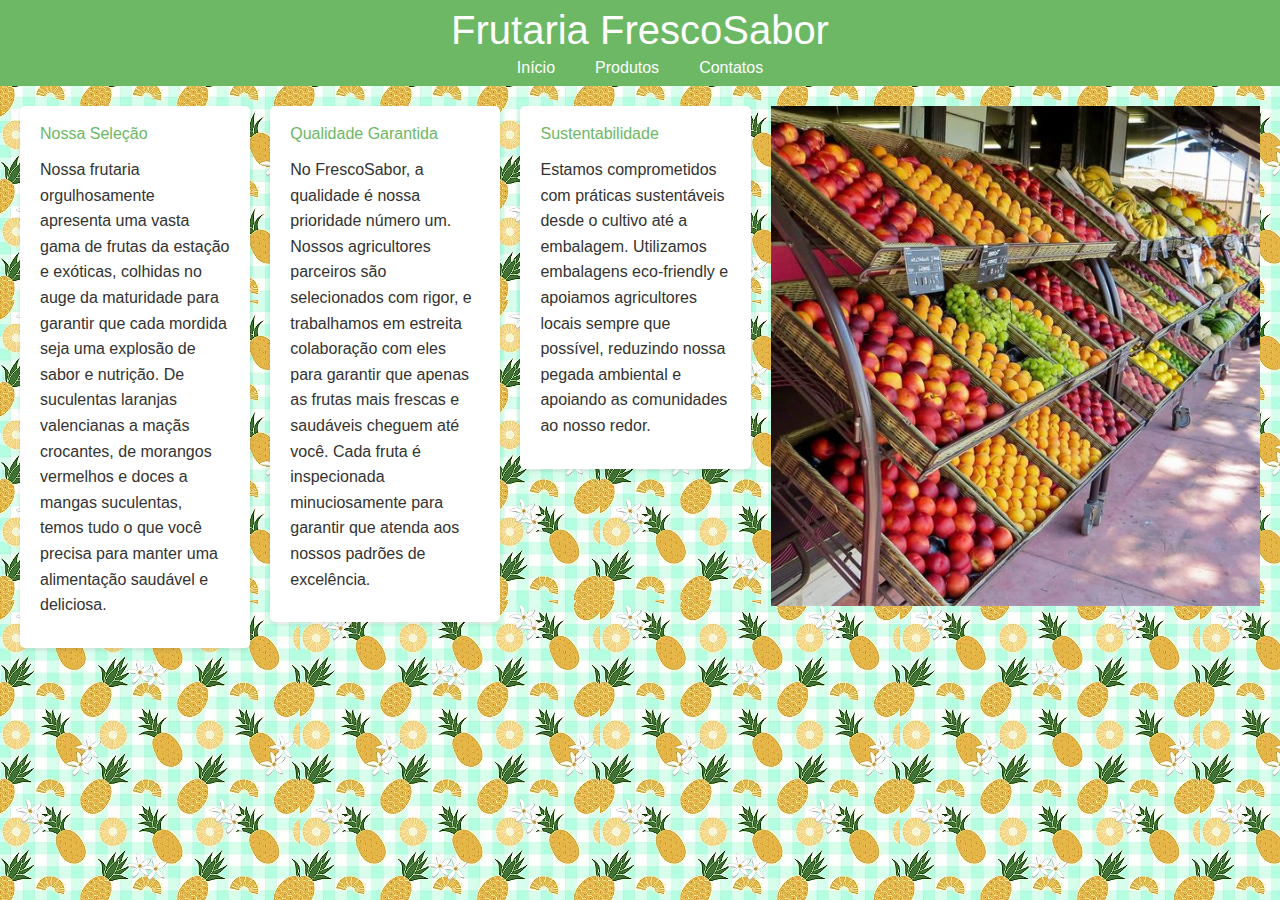
<file: 2trim-avaliacao-frontend-main/index.html>
<!DOCTYPE html>
<head>
    <title>Frutaria FrescoSabor - Início</title>
    <link rel="stylesheet" href="reset.css">
    <link rel="stylesheet" href="style.css">
</head>

<body>

    <header>
        <div class="caixa">
            <h1>Frutaria FrescoSabor</h1>
            <nav>
                <ul>
                    <li><a href="index.html">Início</a></li>
                    <li><a href="contato.html">Produtos</a></li>
                    <li><a href="produtos.html">Contatos</a></li>
                </ul>
            </nav>
        </div>
    </header>   
    <main>
       
        <div class="apresentacao">
            <h2>Nossa Seleção</h2>
            <p>Nossa frutaria orgulhosamente apresenta uma vasta gama de frutas da estação e exóticas, colhidas no auge da maturidade para garantir que cada mordida seja uma explosão de sabor e nutrição. De suculentas laranjas valencianas a maçãs crocantes, de morangos vermelhos e doces a mangas suculentas, temos tudo o que você precisa para manter uma alimentação saudável e deliciosa.</p>
        </div>
        <div class="apresentacao">
            <h2>Qualidade Garantida</h2>
            <p>No FrescoSabor, a qualidade é nossa prioridade número um. Nossos agricultores parceiros são selecionados com rigor, e trabalhamos em estreita colaboração com eles para garantir que apenas as frutas mais frescas e saudáveis cheguem até você. Cada fruta é inspecionada minuciosamente para garantir que atenda aos nossos padrões de excelência.</p>
        </div>
        <div class="apresentacao">
            <h2>Sustentabilidade</h2>
            <p>Estamos comprometidos com práticas sustentáveis desde o cultivo até a embalagem. Utilizamos embalagens eco-friendly e apoiamos agricultores locais sempre que possível, reduzindo nossa pegada ambiental e apoiando as comunidades ao nosso redor.</p>
        </div>
         <img src="imagens/frutas.jpg" class="imgfrutas">
    </main>
</body>
</html>
</file>
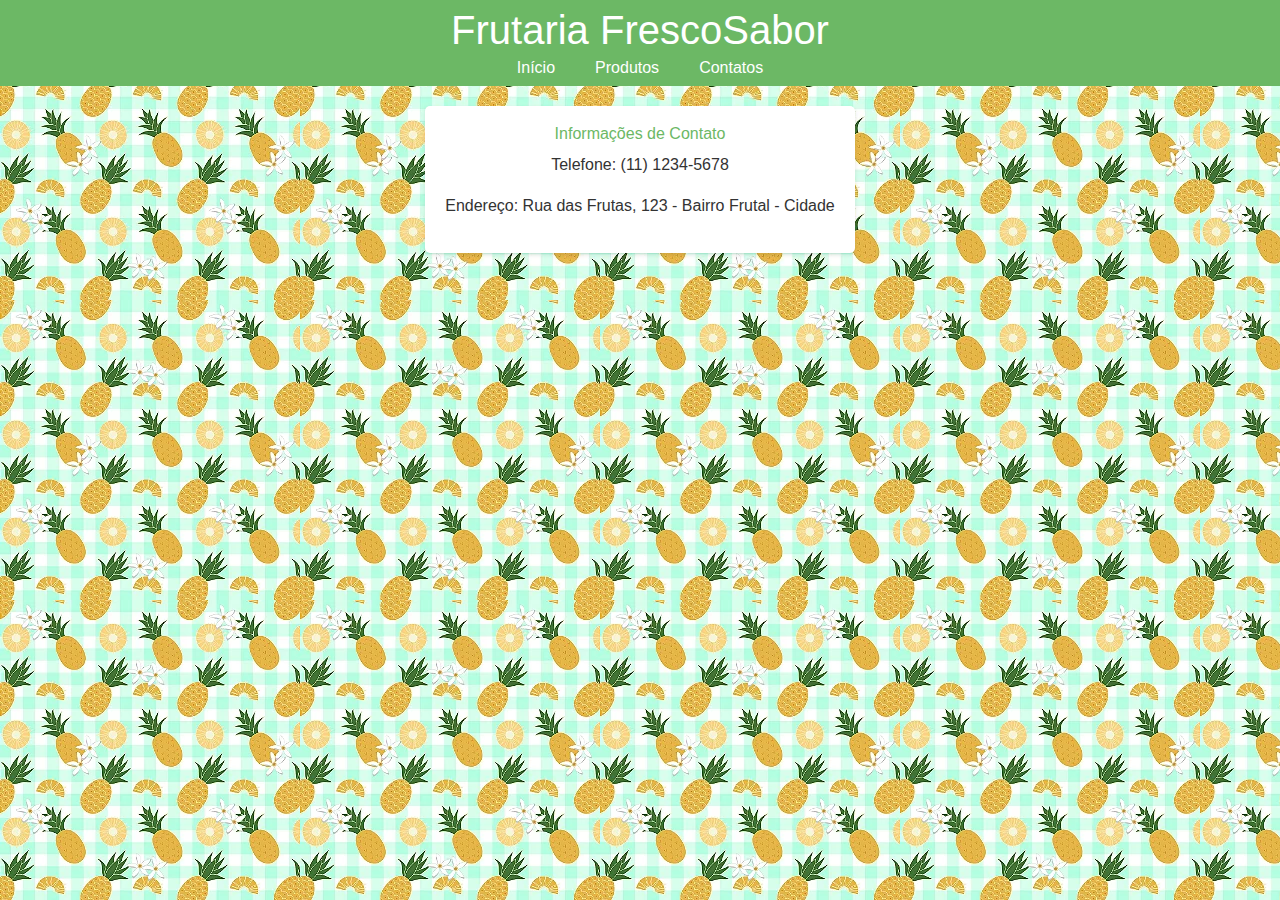
<file: 2trim-avaliacao-frontend-main/contato.html>
<head>
    <title>Frutaria FrescoSabor - Contato</title>
    <link rel="stylesheet" href="reset.css">
    <link rel="stylesheet" href="style.css">
</head>
<body>
    <header>
        <div class="caixa">
            <h1>Frutaria FrescoSabor</h1>
            <nav>
                <ul>
                    <li><a href="index.html">Início</a></li>
                    <li><a href="produtos.html">Produtos</a></li>
                    <li><a href="contato.html">Contatos</a></li>
                </ul>
            </nav>
        </div>
    </header>
    <main>
        <div class="contato">
            <h2>Informações de Contato</h2>
            <p>Telefone: (11) 1234-5678</p>
            <p>Endereço: Rua das Frutas, 123 - Bairro Frutal - Cidade</p>
        </div>
    </main>
</body>
</html>
</file>
<file: 2trim-avaliacao-frontend-main/style.css>
body {
    font-family: Arial, sans-serif;
    margin: 0;
    padding: 0;
    color: #333;
    background-image: url("imagens/background.webp");
}

header {
    background-color: #6cb865;
    color: white;
    text-align: center;
    padding: 10px 0;
}

header h1 {
    font-size: 2.5em;
    margin-bottom: 10px;
}

header p {
    font-size: 1.2em;
    margin-bottom: 40px;
}

nav ul {
    list-style: none;
    padding: 0;
    display: flex;
    justify-content: center;
}

nav li {
    margin: 0 20px;
}

nav a {
    text-decoration: none;
    color: white;
    
}

nav a:hover {
    color: #ddd;
}

h2 {
    color: #6cb865;
    margin-bottom: 15px;
}

main {
    display: flex;
    justify-content: space-between;
    align-items: flex-start;
    margin: 20px;
}

.apresentacao {
    flex: 1;
    background-color: white;
    border-radius: 5px;
    box-shadow: 0 2px 4px rgba(0, 0, 0, 0.1);
    padding: 20px;
    margin-right: 20px;
}

p {
    line-height: 1.6;
    margin-bottom: 10px;
}

a {
    color: #ffffff;
    text-decoration: none;
}

a:hover {
    color: #333;
}

.imgfrutas {
    flex: 1;
    max-width: 50%;
    height: 500px;
    object-fit: cover;
}

main .contato{
    margin: 0 auto;
}
.contato {
    background-color: white;
    border-radius: 5px;
    box-shadow: 0 2px 4px rgba(0, 0, 0, 0.1);
    padding: 20px;
    margin: 20px;
    text-align: center;
}

.contato h2 {
    color: #6cb865;
    margin-bottom: 10px;
}

.contato p {
    margin-bottom: 15px;
}
</file>
